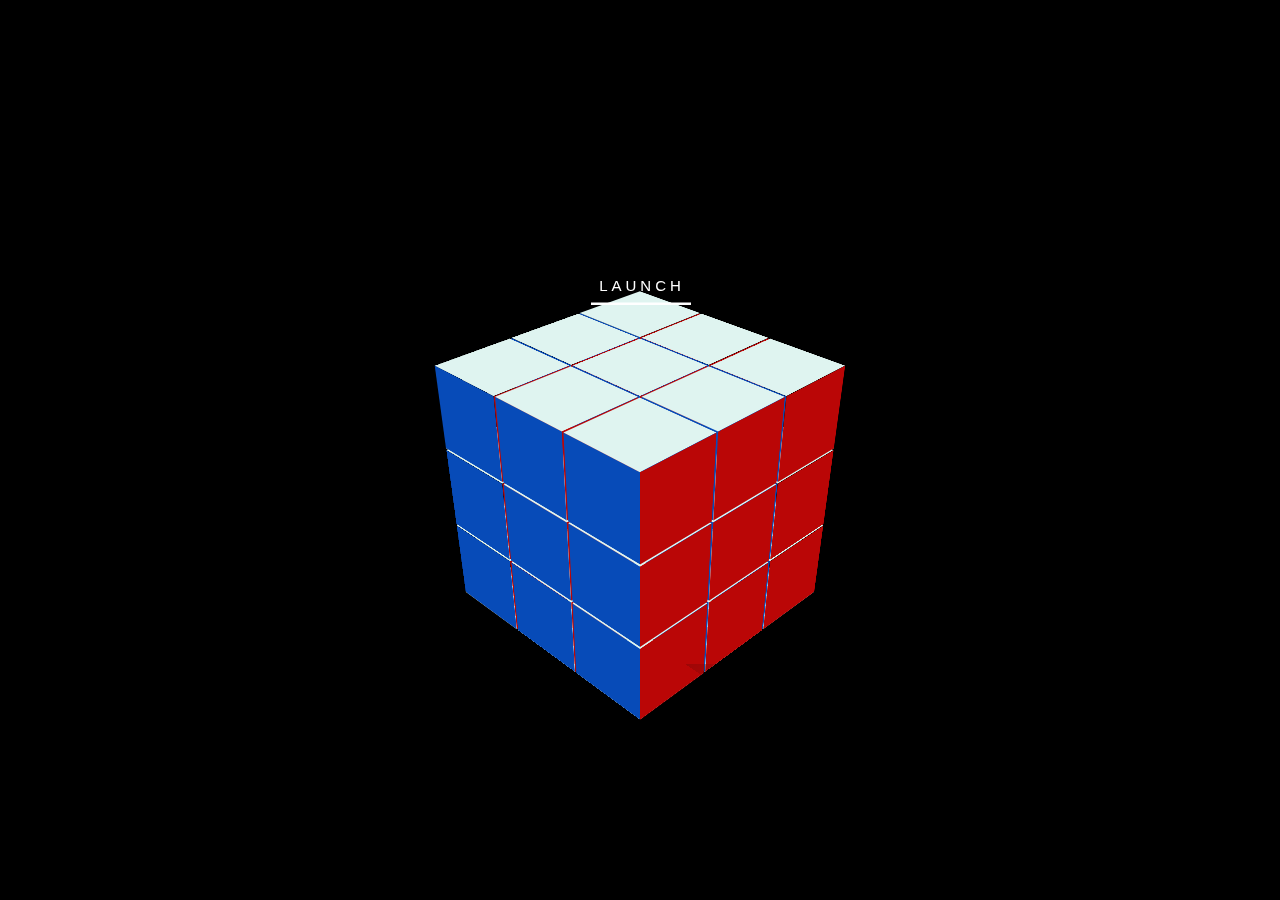
<file: animate.html>
<!DOCTYPE html>
<html lang="en">
<head>
  <meta charset="UTF-8">
  <meta http-equiv="X-UA-Compatible" content="IE=edge">
  <link  href="style.css" rel="stylesheet">
  <meta name="viewport" content="width=device-width, initial-scale=1.0">
  <title>Document</title>
</head>
<body>
  <div id="wrapper">
    <a id="btn-outline" href="http://www.aydev.net46.net" target="_blank">
    <svg height="40" width="210" xmlns="http://www.w3.org/2000/svg">
      <rect class="shape" height="40" width="210"></rect>
    </svg>
    <div class="text">LAUNCH</div>
   </a>
  </div>
  <div class="cubes">
    <!--   row, column, z -->
    <div class="cube" data-cube="111">
      <div class="cube-wrap">
        <div class="cube-top">
          <div class="shadow-z" data-cube="112"></div>
        </div>
        <div class="cube-bottom"></div>
        <div class="cube-front-left"></div>
        <div class="cube-front-right"></div>
        <div class="cube-back-left"></div>
        <div class="cube-back-right"></div>
      </div>
    </div>
    <div class="cube" data-cube="121">
      <div class="cube-wrap">
        <div class="cube-top">
        </div>
        <div class="cube-bottom"></div>
        <div class="cube-front-left"></div>
        <div class="cube-front-right"></div>
        <div class="cube-back-left"></div>
        <div class="cube-back-right"></div>
      </div>
    </div>
    <div class="cube" data-cube="131">
      <div class="cube-wrap">
        <div class="cube-top">
          <div class="shadow-z" data-cube="132"></div>
        </div>
        <div class="cube-bottom"></div>
        <div class="cube-front-left"></div>
        <div class="cube-front-right"></div>
        <div class="cube-back-left"></div>
        <div class="cube-back-right"></div>
      </div>
    </div>
    <div class="cube" data-cube="211">
      <div class="cube-wrap">
        <div class="cube-top">
          <div class="shadow-flip" data-cube="111"></div>
          <div class="shadow-y" data-cube="111"></div>
          <div class="shadow-z" data-cube="212"></div>
        </div>
        <div class="cube-bottom"></div>
        <div class="cube-front-left"></div>
        <div class="cube-front-right"></div>
        <div class="cube-back-left"></div>
        <div class="cube-back-right"></div>
      </div>
    </div>
    <div class="cube" data-cube="221">
      <div class="cube-wrap">
        <div class="cube-top">
          <div class="shadow-flip" data-cube="121"></div>
          <div class="shadow-y" data-cube="121"></div>
        </div>
        <div class="cube-bottom"></div>
        <div class="cube-front-left"></div>
        <div class="cube-front-right"></div>
        <div class="cube-back-left"></div>
        <div class="cube-back-right"></div>
      </div>
    </div>
    <div class="cube" data-cube="231">
      <div class="cube-wrap">
        <div class="cube-top">
          <div class="shadow-flip" data-cube="131"></div>
          <div class="shadow-y" data-cube="131"></div>
        </div>
        <div class="cube-bottom"></div>
        <div class="cube-front-left"></div>
        <div class="cube-front-right"></div>
        <div class="cube-back-left"></div>
        <div class="cube-back-right"></div>
      </div>
    </div>
    <div class="cube" data-cube="311">
      <div class="cube-wrap">
        <div class="cube-top">
          <div class="shadow-flip" data-cube="211"></div>
          <div class="shadow-y" data-cube="211"></div>
          <div class="shadow-z" data-cube="312"></div>
        </div>
        <div class="cube-bottom"></div>
        <div class="cube-front-left"></div>
        <div class="cube-front-right"></div>
        <div class="cube-back-left"></div>
        <div class="cube-back-right"></div>
      </div>
    </div>
    <div class="cube" data-cube="321">
      <div class="cube-wrap">
        <div class="cube-top">
          <div class="shadow-flip" data-cube="221"></div>
          <div class="shadow-y" data-cube="221"></div>
          <div class="shadow-z" data-cube="322"></div>
        </div>
        <div class="cube-bottom"></div>
        <div class="cube-front-left"></div>
        <div class="cube-front-right"></div>
        <div class="cube-back-left"></div>
        <div class="cube-back-right"></div>
      </div>
    </div>
    <div class="cube" data-cube="331">
      <div class="cube-wrap">
        <div class="cube-top">
          <div class="shadow-flip" data-cube="231"></div>
          <div class="shadow-y" data-cube="231"></div>
          <div class="shadow-z" data-cube="332"></div>
        </div>
        <div class="cube-bottom"></div>
        <div class="cube-front-left"></div>
        <div class="cube-front-right"></div>
        <div class="cube-back-left"></div>
        <div class="cube-back-right"></div>
      </div>
    </div>
  
    <!-- top layer -->
    <div class="cube" data-cube="112">
      <div class="cube-wrap">
        <div class="cube-top">
  
        </div>
        <div class="cube-bottom"></div>
        <div class="cube-front-left"></div>
        <div class="cube-front-right"></div>
        <div class="cube-back-left"></div>
        <div class="cube-back-right"></div>
      </div>
    </div>
    <div class="cube" data-cube="122">
      <div class="cube-wrap">
        <div class="cube-top">
        </div>
        <div class="cube-bottom"></div>
        <div class="cube-front-left"></div>
        <div class="cube-front-right"></div>
        <div class="cube-back-left"></div>
        <div class="cube-back-right"></div>
      </div>
    </div>
    <div class="cube" data-cube="132">
      <div class="cube-wrap">
        <div class="cube-top">
        </div>
        <div class="cube-bottom"></div>
        <div class="cube-front-left"></div>
        <div class="cube-front-right"></div>
        <div class="cube-back-left"></div>
        <div class="cube-back-right"></div>
      </div>
    </div>
    <div class="cube" data-cube="212">
      <div class="cube-wrap">
        <div class="cube-top">
          <div class="shadow-flip" data-cube="112"></div>
          <div class="shadow-y" data-cube="112"></div>
        </div>
        <div class="cube-bottom"></div>
        <div class="cube-front-left"></div>
        <div class="cube-front-right"></div>
        <div class="cube-back-left"></div>
        <div class="cube-back-right"></div>
      </div>
    </div>
    <div class="cube" data-cube="222">
      <div class="cube-wrap">
        <div class="cube-top">
          <div class="shadow-flip" data-cube="122"></div>
          <div class="shadow-y" data-cube="122"></div>
        </div>
        <div class="cube-bottom"></div>
        <div class="cube-front-left"></div>
        <div class="cube-front-right"></div>
        <div class="cube-back-left"></div>
        <div class="cube-back-right"></div>
      </div>
    </div>
    <div class="cube" data-cube="232">
      <div class="cube-wrap">
        <div class="cube-top">
          <div class="shadow-flip" data-cube="132"></div>
          <div class="shadow-y" data-cube="132"></div>
        </div>
        <div class="cube-bottom"></div>
        <div class="cube-front-left"></div>
        <div class="cube-front-right"></div>
        <div class="cube-back-left"></div>
        <div class="cube-back-right"></div>
      </div>
    </div>
    <div class="cube" data-cube="312">
      <div class="cube-wrap">
        <div class="cube-top">
          <div class="shadow-flip" data-cube="212"></div>
          <div class="shadow-y" data-cube="212"></div>
        </div>
        <div class="cube-bottom"></div>
        <div class="cube-front-left"></div>
        <div class="cube-front-right"></div>
        <div class="cube-back-left"></div>
        <div class="cube-back-right"></div>
      </div>
    </div>
    <div class="cube" data-cube="322">
      <div class="cube-wrap">
        <div class="cube-top">
          <div class="shadow-flip" data-cube="222"></div>
          <div class="shadow-y" data-cube="222"></div>
        </div>
        <div class="cube-bottom"></div>
        <div class="cube-front-left"></div>
        <div class="cube-front-right"></div>
        <div class="cube-back-left"></div>
        <div class="cube-back-right"></div>
      </div>
    </div>
    <div class="cube" data-cube="332">
      <div class="cube-wrap">
        <div class="cube-top">
          <div class="shadow-flip" data-cube="232"></div>
          <div class="shadow-y" data-cube="232"></div>
        </div>
        <div class="cube-bottom"></div>
        <div class="cube-front-left"></div>
        <div class="cube-front-right"></div>
        <div class="cube-back-left"></div>
        <div class="cube-back-right"></div>
      </div>
    </div>
  
    <!-- bottom layer -->
    <div class="cube" data-cube="113">
      <div class="cube-wrap">
        <div class="cube-top">
          <div class="shadow-z" data-cube="111"></div>
        </div>
        <div class="cube-bottom"></div>
        <div class="cube-front-left"></div>
        <div class="cube-front-right"></div>
        <div class="cube-back-left"></div>
        <div class="cube-back-right"></div>
      </div>
    </div>
    <div class="cube" data-cube="123">
      <div class="cube-wrap">
        <div class="cube-top">
          <div class="shadow-z" data-cube="121"></div>
        </div>
        <div class="cube-bottom"></div>
        <div class="cube-front-left"></div>
        <div class="cube-front-right"></div>
        <div class="cube-back-left"></div>
        <div class="cube-back-right"></div>
      </div>
    </div>
    <div class="cube" data-cube="133">
      <div class="cube-wrap">
        <div class="cube-top">
        </div>
        <div class="cube-bottom"></div>
        <div class="cube-front-left"></div>
        <div class="cube-front-right"></div>
        <div class="cube-back-left"></div>
        <div class="cube-back-right"></div>
      </div>
    </div>
    <div class="cube" data-cube="213">
      <div class="cube-wrap">
        <div class="cube-top">
          <div class="shadow-flip" data-cube="113"></div>
          <div class="shadow-y" data-cube="113"></div>
          <div class="shadow-z" data-cube="211"></div>
        </div>
        <div class="cube-bottom"></div>
        <div class="cube-front-left"></div>
        <div class="cube-front-right"></div>
        <div class="cube-back-left"></div>
        <div class="cube-back-right"></div>
      </div>
    </div>
    <div class="cube" data-cube="223">
      <div class="cube-wrap">
        <div class="cube-top">
          <div class="shadow-y" data-cube="123"></div>
          <div class="shadow-z" data-cube="221"></div>
        </div>
        <div class="cube-bottom"></div>
        <div class="cube-front-left"></div>
        <div class="cube-front-right"></div>
        <div class="cube-back-left"></div>
        <div class="cube-back-right"></div>
      </div>
    </div>
    <div class="cube" data-cube="233">
      <div class="cube-wrap">
        <div class="cube-top">
          <div class="shadow-y" data-cube="133"></div>
          <div class="shadow-z" data-cube="231"></div>
        </div>
        <div class="cube-bottom"></div>
        <div class="cube-front-left"></div>
        <div class="cube-front-right"></div>
        <div class="cube-back-left"></div>
        <div class="cube-back-right"></div>
      </div>
    </div>
    <div class="cube" data-cube="313">
      <div class="cube-wrap">
        <div class="cube-top">
          <div class="shadow-flip" data-cube="213"></div>
          <div class="shadow-y" data-cube="213"></div>
          <div class="shadow-z" data-cube="311"></div>
        </div>
        <div class="cube-bottom"></div>
        <div class="cube-front-left"></div>
        <div class="cube-front-right"></div>
        <div class="cube-back-left"></div>
        <div class="cube-back-right"></div>
      </div>
    </div>
    <div class="cube" data-cube="323">
      <div class="cube-wrap">
        <div class="cube-top">
          <div class="shadow-flip" data-cube="223"></div>
          <div class="shadow-y" data-cube="223"></div>
          <div class="shadow-z" data-cube="321"></div>
        </div>
        <div class="cube-bottom"></div>
        <div class="cube-front-left"></div>
        <div class="cube-front-right"></div>
        <div class="cube-back-left"></div>
        <div class="cube-back-right"></div>
      </div>
    </div>
    <div class="cube" data-cube="333">
      <div class="cube-wrap">
        <div class="cube-top">
          <div class="shadow-flip" data-cube="233"></div>
          <div class="shadow-y" data-cube="233"></div>
          <div class="shadow-z" data-cube="331"></div>
        </div>
        <div class="cube-bottom"></div>
        <div class="cube-front-left"></div>
        <div class="cube-front-right"></div>
        <div class="cube-back-left"></div>
        <div class="cube-back-right"></div>
      </div>
    </div>
    
    <div class="large-shadows">
      <div class="large-shadow" data-cube="113"></div>
      <div class="large-shadow" data-cube="123"></div>
      <div class="large-shadow" data-cube="133"></div>
      <div class="large-shadow" data-cube="213"></div>
      <div class="large-shadow" data-cube="223"></div>
      <div class="large-shadow" data-cube="233"></div>
      <div class="large-shadow" data-cube="313"></div>
      <div class="large-shadow" data-cube="323"></div>
      <div class="large-shadow" data-cube="333"></div>
    </div>
  </div>
  
 
</body>
</html>
</file>
<file: style.css>
html, body {
    width: 100%;
    height: 100%;
    margin: 0;
    padding: 0;
}
*, *:before, *:after {
    box-sizing: border-box;
    position: relative;
    animation-timing-function: cubic-bezier(0.5, 0, 0, 1) !important;
}
body {
    display: flex;
    justify-content:space-around;
    align-items: center;
    transform-style: preserve-3d;
    perspective: 1000px;
}
body:hover > label, body:hover > input {
    opacity: 1;
}
label, #shadows {
    position: fixed;
    top: 2vmin;
    opacity: 0.5;
}
label {
    left: 6vmin;
    color: white;
    font-weight: bold;
}
#shadows {
    left: 2vmin;
}
#shadows:not(:checked) ~ .cubes {
    --shadow-filter: none;
}
.cubes {
    width: 10vmin;
    height: 10vmin;
    transform: rotateX(60deg) rotateZ(-45deg);
    backface-visibility: visible;
    overflow: visible;
    transform-style: preserve-3d;
    perspective: 9000px;
}
.cube, .large-shadow {
    height: 10vmin;
    width: 10vmin;
    transform-style: preserve-3d;
    backface-visibility: visible;
    transform-origin: center center -0.5vmin;
    position: absolute;
    top: 0;
    left: 0;
}
.cube > .cube-wrap, .large-shadow > .cube-wrap {
    animation: cube 4s infinite both;
    position: absolute;
    top: 0;
    left: 0;
    width: 100%;
    height: 100%;
    transform-style: preserve-3d;
    backface-visibility: visible;
    transform-origin: center center -0.5vmin;
    will-change: transform;
}
@keyframes cube {
    from, to, 20%, 60% {
        animation-timing-function: step-start;
        transform: none;
   }
    40% {
        transform: rotateY(-1turn);
   }
}
.cube[data-cube^="1"], .large-shadow[data-cube^="1"] {
    top: calc(-10vmin - 2px);
    --color-bg-top: #ffffff;
    --color-bg-bottom: #ffffff;
    --color-fl-top: #074bb8;
    --color-fl-bottom: #074bb8;
}
.cube[data-cube^="2"], .large-shadow[data-cube^="2"] {
    --color-bg-top: #ffffff;
    --color-bg-bottom: #ffffff;
    --color-fl-top: #074bb8;
    --color-fl-bottom: #074bb8;
}
.cube[data-cube^="3"], .large-shadow[data-cube^="3"] {
    top: calc(10vmin + 2px);
    --color-bg-top: #ffffff;
    --color-bg-bottom: #ffffff;
    --color-fl-top: #074bb8;
    --color-fl-bottom: #074bb8;
}
.cube[data-cube^="11"], .large-shadow[data-cube^="11"], .cube[data-cube^="21"], .large-shadow[data-cube^="21"], .cube[data-cube^="31"], .large-shadow[data-cube^="31"] {
    left: calc(-10vmin - 2px);
    --color-fr-top: #ba0606;
    --color-fr-bottom: #ba0606;
}
.cube[data-cube^="12"], .large-shadow[data-cube^="12"], .cube[data-cube^="22"], .large-shadow[data-cube^="22"], .cube[data-cube^="32"], .large-shadow[data-cube^="32"] {
    --color-fr-top: #ba0606;
    --color-fr-bottom: #ba0606;
}
.cube[data-cube^="13"], .large-shadow[data-cube^="13"], .cube[data-cube^="23"], .large-shadow[data-cube^="23"], .cube[data-cube^="33"], .large-shadow[data-cube^="33"] {
    left: calc(10vmin + 2px);
    --color-fr-top: #ba0606;
    --color-fr-bottom: #ba0606;
}
.cube[data-cube$="2"], .large-shadow[data-cube$="2"] {
    transform: translateZ(calc(10vmin + 2px));
}
.cube[data-cube$="3"], .large-shadow[data-cube$="3"] {
    transform: translateZ(calc(-10vmin - 2px));
}
.large-shadows {
    transform: translateZ(-21vmin);
}
.large-shadow {
    background: black;
    height: 10vmin;
    width: 10vmin;
    transform-origin: top right;
    animation: large-shadow 4s infinite both;
    filter: var(--shadow-filter, blur(3vmin));
    opacity: 0.2;
    will-change: transform;
}
@keyframes large-shadow {
    from, 80%, to {
        transform: scale(1.5, 3);
   }
    20% {
        transform: scale(1.5, 2);
   }
    40%, 60% {
        transform: scale(1.5, 5);
   }
    50% {
        transform: scale(1, 5);
   }
}
[class^="cube-"] {
    position: absolute;
    width: 100%;
    height: 100%;
    backface-visibility: visible;
    top: 0;
    left: 0;
}
[class^="cube-"], [class^="cube-"]:before {
    will-change: transform;
    animation: any 4s infinite both;
}
[class^="cube-"]:before {
    content: '';
    display: block;
    position: absolute;
    top: 0;
    left: 0;
    width: 100%;
    height: 100%;
    background-color: inherit;
}
.cube-top {
    animation-name: cube-top;
    overflow: hidden;
}
.cube-top:before, .cube-top:after {
    will-change: transform;
}
.cube-top:before {
    background-image: linear-gradient(to bottom, #cbfeff, transparent), linear-gradient(to bottom, var(--color-bg-top), var(--color-bg-bottom));
    background-size: 2px 100%, auto;
    background-repeat: no-repeat;
}
.cube-top:after {
    content: '';
    display: block;
    position: absolute;
    top: 0;
    left: 0;
    width: 100%;
    height: 100%;
    background-color: #dff4f0;
    animation: cube-top-flash 4s infinite both;
}
@keyframes cube-top-flash {
    from, 50%, 60%, to {
        opacity: 0;
   }
    52% {
        opacity: 0.9;
   }
}
@keyframes cube-top {
    20% {
        transform: translateZ(calc(-10vmin + 2vmin));
   }
    40%, 60%, 80% {
        transform: none;
   }
}
.cube-front-left {
    transform-origin: left center;
    transform: rotateY(90deg);
    overflow: hidden;
}
.cube-front-left:before {
    background-image: linear-gradient(to bottom, var(--color-fl-top), var(--color-fl-bottom)), linear-gradient(to bottom, rgba(255, 255, 255, .5), transparent 60%);
    background-size: auto auto 1px 100%;
    background-repeat: no-repeat;
    transform-origin: right;
    animation-name: cube-front-left;
    will-change: transform;
}
@keyframes cube-front-left {
    20% {
        transform: scaleX(0.2);
   }
    40%, 60% {
        transform: translateX(-8vmin) scaleX(0.2);
   }
    80% {
        transform: none;
   }
}
.cube-front-right {
    transform-origin: bottom center;
    transform: rotateX(90deg);
}
.cube-front-right:before {
    background-image: linear-gradient(to right, var(--color-fr-top), var(--color-fr-bottom));
    transform-origin: top;
    animation-name: cube-front-right;
    will-change: transform;
}
@keyframes cube-front-right {
    20% {
        transform: scaleY(0.2);
   }
    40%, 60% {
        transform: translateY(8vmin) scaleY(0.2);
   }
    80% {
        transform: none;
   }
}
.cube-bottom {
    transform: translateZ(-10vmin);
    background-image: linear-gradient(to bottom, var(--color-bg-top), var(--color-bg-bottom));
    animation-name: cube-bottom;
}
@keyframes cube-bottom {
    from, 20%, 80%, to {
        transform: translateZ(calc(-10vmin + 1px)) scale(0.95);
   }
    40%, 60% {
        transform: translateZ(-2vmin) scale(0.95);
   }
}
.cube-bottom:after {
    content: '';
    display: block;
    position: absolute;
    top: 0;
    left: 0;
    width: 100%;
    height: 100%;
    background-color: #dff4f0;
    animation: cube-bottom-flash 4s infinite both;
    will-change: transform;
}
@keyframes cube-bottom-flash {
    from, 40%, 50%, to {
        opacity: 0;
   }
    45% {
        opacity: 0.9;
   }
}
[class^="shadow"] {
    position: absolute;
    top: 0;
    left: 0;
    width: 100%;
    height: 100%;
    overflow: hidden;
    filter: var(--shadow-filter, blur(20px));
}
[class^="shadow"], [class^="shadow"]:before {
    will-change: transform;
}
[class^="shadow"]:before {
    content: '';
    display: block;
    position: absolute;
    top: 0;
    left: 0;
    width: 100%;
    height: 100%;
    background-color: #214354;
    opacity: 0.7;
}
.shadow-y {
    animation: shadow-y 4s infinite both;
}
.shadow-y[data-cube^="11"], .shadow-y[data-cube^="21"] {
    left: 10%;
}
.shadow-y[data-cube^="13"], .shadow-y[data-cube^="23"] {
    left: -10%;
}
@keyframes shadow-y {
    to, 40%, 60%, 80%, from {
        transform: translateY(-100%) scale(2, 0.75);
   }
    20% {
        transform: scale(2, 1);
   }
}
.shadow-y:before {
    animation: shadow-y-inverse 4s infinite both;
    transform-origin: top center;
}
@keyframes shadow-y-inverse {
    to, 40%, 60%, 80%, from {
        opacity: 0.9;
        transform: scale(2, 1);
   }
    20% {
        opacity: 0;
        transform: translateY(-100%) scale(2, 0.75);
   }
}
.shadow-flip {
    width: 2vmin;
    height: 50%;
    top: -1vmin;
    left: calc(50% - 1vmin);
    transform-origin: top center;
    filter: var(--shadow-filter, blur(1vmin));
    animation: shadow-flip 4s infinite both;
    overflow: visible;
}
@keyframes shadow-flip {
    from, 20%, 40%, 50%, to {
        transform: rotate(90deg);
   }
    45% {
        transform: rotate(270deg);
   }
}
.shadow-flip:before {
    animation: shadow-flip-inverse 4s infinite both;
    transform-origin: top center;
    opacity: 0;
}
@keyframes shadow-flip-inverse {
    from, 20%, 40%, 50%, to {
        transform: rotate(0deg);
        opacity: 0;
   }
    45% {
        transform: rotate(-180deg);
        opacity: 0.6;
   }
}
.shadow-z {
    animation: shadow-z 4s infinite both;
    overflow: visible;
    will-change: transform;
    transform-origin: top center;
}
.shadow-z[data-cube^="11"] {
    --shadow-z-left: 50%;
    --shadow-z-top: 50%;
}
.shadow-z[data-cube^="21"], .shadow-z[data-cube^="31"] {
    --shadow-z-left: 50%;
    --shadow-z-top: 0;
}
.shadow-z[data-cube^="32"] {
    --shadow-z-left: 0;
    --shadow-z-top: 0;
    --shadow-x-scale: 2;
}
.shadow-z[data-cube^="33"] {
    --shadow-z-left: -50%;
    --shadow-z-top: 0;
}
@keyframes shadow-z {
    from, 40%, 60%, 80%, to {
        transform: scale(var(--shadow-x-scale), 2);
   }
    20% {
        transform: translateX(var(--shadow-z-left)) translateY(var(--shadow-z-top)) scale(calc(var(--shadow-x-scale, 1) / 2), 2);
   }
}
.shadow-z:before {
    animation: shadow-z-inverse 4s infinite both;
}
@keyframes shadow-z-inverse {
    40%, 60% {
        transform: translateX(var(--shadow-z-left)) translateY(var(--shadow-z-top)) scale(var(--shadow-x-scale, 1), 2);
   }
    45% {
        opacity: 0;
   }
    from, 40%, 55% {
        opacity: 0.5;
   }
    to {
        opacity: 1;
   }
    from, 20%, 80%, to {
        transform: scale(2);
   }
}
.cube[data-cube="111"] > .cube-wrap, .cube[data-cube="111"] > .cube-wrap > [class^="cube-"], .cube[data-cube="111"] > .cube-wrap:before, .cube[data-cube="111"] > .cube-wrap > [class^="cube-"]:before, .cube[data-cube="111"] > .cube-wrap:after, .cube[data-cube="111"] > .cube-wrap > [class^="cube-"]:after {
    animation-delay: 215ms;
}
.cube[data-cube="111"] > .cube-wrap [class^="shadow-"] {
    animation-delay: 215ms;
}
[class^="shadow-"][data-cube="111"]:before, .large-shadow[data-cube="111"] {
    animation-delay: 215ms;
}
.cube[data-cube="112"] > .cube-wrap, .cube[data-cube="112"] > .cube-wrap > [class^="cube-"], .cube[data-cube="112"] > .cube-wrap:before, .cube[data-cube="112"] > .cube-wrap > [class^="cube-"]:before, .cube[data-cube="112"] > .cube-wrap:after, .cube[data-cube="112"] > .cube-wrap > [class^="cube-"]:after {
    animation-delay: 158ms;
}
.cube[data-cube="112"] > .cube-wrap [class^="shadow-"] {
    animation-delay: 158ms;
}
[class^="shadow-"][data-cube="112"]:before, .large-shadow[data-cube="112"] {
    animation-delay: 158ms;
}
.cube[data-cube="113"] > .cube-wrap, .cube[data-cube="113"] > .cube-wrap > [class^="cube-"], .cube[data-cube="113"] > .cube-wrap:before, .cube[data-cube="113"] > .cube-wrap > [class^="cube-"]:before, .cube[data-cube="113"] > .cube-wrap:after, .cube[data-cube="113"] > .cube-wrap > [class^="cube-"]:after {
    animation-delay: 79ms;
}
.cube[data-cube="113"] > .cube-wrap [class^="shadow-"] {
    animation-delay: 79ms;
}
[class^="shadow-"][data-cube="113"]:before, .large-shadow[data-cube="113"] {
    animation-delay: 79ms;
}
.cube[data-cube="121"] > .cube-wrap, .cube[data-cube="121"] > .cube-wrap > [class^="cube-"], .cube[data-cube="121"] > .cube-wrap:before, .cube[data-cube="121"] > .cube-wrap > [class^="cube-"]:before, .cube[data-cube="121"] > .cube-wrap:after, .cube[data-cube="121"] > .cube-wrap > [class^="cube-"]:after {
    animation-delay: 29ms;
}
.cube[data-cube="121"] > .cube-wrap [class^="shadow-"] {
    animation-delay: 29ms;
}
[class^="shadow-"][data-cube="121"]:before, .large-shadow[data-cube="121"] {
    animation-delay: 29ms;
}
.cube[data-cube="122"] > .cube-wrap, .cube[data-cube="122"] > .cube-wrap > [class^="cube-"], .cube[data-cube="122"] > .cube-wrap:before, .cube[data-cube="122"] > .cube-wrap > [class^="cube-"]:before, .cube[data-cube="122"] > .cube-wrap:after, .cube[data-cube="122"] > .cube-wrap > [class^="cube-"]:after {
    animation-delay: 158ms;
}
.cube[data-cube="122"] > .cube-wrap [class^="shadow-"] {
    animation-delay: 158ms;
}
[class^="shadow-"][data-cube="122"]:before, .large-shadow[data-cube="122"] {
    animation-delay: 158ms;
}
.cube[data-cube="123"] > .cube-wrap, .cube[data-cube="123"] > .cube-wrap > [class^="cube-"], .cube[data-cube="123"] > .cube-wrap:before, .cube[data-cube="123"] > .cube-wrap > [class^="cube-"]:before, .cube[data-cube="123"] > .cube-wrap:after, .cube[data-cube="123"] > .cube-wrap > [class^="cube-"]:after {
    animation-delay: 263ms;
}
.cube[data-cube="123"] > .cube-wrap [class^="shadow-"] {
    animation-delay: 263ms;
}
[class^="shadow-"][data-cube="123"]:before, .large-shadow[data-cube="123"] {
    animation-delay: 263ms;
}
.cube[data-cube="131"] > .cube-wrap, .cube[data-cube="131"] > .cube-wrap > [class^="cube-"], .cube[data-cube="131"] > .cube-wrap:before, .cube[data-cube="131"] > .cube-wrap > [class^="cube-"]:before, .cube[data-cube="131"] > .cube-wrap:after, .cube[data-cube="131"] > .cube-wrap > [class^="cube-"]:after {
    animation-delay: 177ms;
}
.cube[data-cube="131"] > .cube-wrap [class^="shadow-"] {
    animation-delay: 177ms;
}
[class^="shadow-"][data-cube="131"]:before, .large-shadow[data-cube="131"] {
    animation-delay: 177ms;
}
.cube[data-cube="132"] > .cube-wrap, .cube[data-cube="132"] > .cube-wrap > [class^="cube-"], .cube[data-cube="132"] > .cube-wrap:before, .cube[data-cube="132"] > .cube-wrap > [class^="cube-"]:before, .cube[data-cube="132"] > .cube-wrap:after, .cube[data-cube="132"] > .cube-wrap > [class^="cube-"]:after {
    animation-delay: 113ms;
}
.cube[data-cube="132"] > .cube-wrap [class^="shadow-"] {
    animation-delay: 113ms;
}
[class^="shadow-"][data-cube="132"]:before, .large-shadow[data-cube="132"] {
    animation-delay: 113ms;
}
.cube[data-cube="133"] > .cube-wrap, .cube[data-cube="133"] > .cube-wrap > [class^="cube-"], .cube[data-cube="133"] > .cube-wrap:before, .cube[data-cube="133"] > .cube-wrap > [class^="cube-"]:before, .cube[data-cube="133"] > .cube-wrap:after, .cube[data-cube="133"] > .cube-wrap > [class^="cube-"]:after {
    animation-delay: 198ms;
}
.cube[data-cube="133"] > .cube-wrap [class^="shadow-"] {
    animation-delay: 198ms;
}
[class^="shadow-"][data-cube="133"]:before, .large-shadow[data-cube="133"] {
    animation-delay: 198ms;
}
.cube[data-cube="211"] > .cube-wrap, .cube[data-cube="211"] > .cube-wrap > [class^="cube-"], .cube[data-cube="211"] > .cube-wrap:before, .cube[data-cube="211"] > .cube-wrap > [class^="cube-"]:before, .cube[data-cube="211"] > .cube-wrap:after, .cube[data-cube="211"] > .cube-wrap > [class^="cube-"]:after {
    animation-delay: 282ms;
}
.cube[data-cube="211"] > .cube-wrap [class^="shadow-"] {
    animation-delay: 282ms;
}
[class^="shadow-"][data-cube="211"]:before, .large-shadow[data-cube="211"] {
    animation-delay: 282ms;
}
.cube[data-cube="212"] > .cube-wrap, .cube[data-cube="212"] > .cube-wrap > [class^="cube-"], .cube[data-cube="212"] > .cube-wrap:before, .cube[data-cube="212"] > .cube-wrap > [class^="cube-"]:before, .cube[data-cube="212"] > .cube-wrap:after, .cube[data-cube="212"] > .cube-wrap > [class^="cube-"]:after {
    animation-delay: 275ms;
}
.cube[data-cube="212"] > .cube-wrap [class^="shadow-"] {
    animation-delay: 275ms;
}
[class^="shadow-"][data-cube="212"]:before, .large-shadow[data-cube="212"] {
    animation-delay: 275ms;
}
.cube[data-cube="213"] > .cube-wrap, .cube[data-cube="213"] > .cube-wrap > [class^="cube-"], .cube[data-cube="213"] > .cube-wrap:before, .cube[data-cube="213"] > .cube-wrap > [class^="cube-"]:before, .cube[data-cube="213"] > .cube-wrap:after, .cube[data-cube="213"] > .cube-wrap > [class^="cube-"]:after {
    animation-delay: 193ms;
}
.cube[data-cube="213"] > .cube-wrap [class^="shadow-"] {
    animation-delay: 193ms;
}
[class^="shadow-"][data-cube="213"]:before, .large-shadow[data-cube="213"] {
    animation-delay: 193ms;
}
.cube[data-cube="221"] > .cube-wrap, .cube[data-cube="221"] > .cube-wrap > [class^="cube-"], .cube[data-cube="221"] > .cube-wrap:before, .cube[data-cube="221"] > .cube-wrap > [class^="cube-"]:before, .cube[data-cube="221"] > .cube-wrap:after, .cube[data-cube="221"] > .cube-wrap > [class^="cube-"]:after {
    animation-delay: 170ms;
}
.cube[data-cube="221"] > .cube-wrap [class^="shadow-"] {
    animation-delay: 170ms;
}
[class^="shadow-"][data-cube="221"]:before, .large-shadow[data-cube="221"] {
    animation-delay: 170ms;
}
.cube[data-cube="222"] > .cube-wrap, .cube[data-cube="222"] > .cube-wrap > [class^="cube-"], .cube[data-cube="222"] > .cube-wrap:before, .cube[data-cube="222"] > .cube-wrap > [class^="cube-"]:before, .cube[data-cube="222"] > .cube-wrap:after, .cube[data-cube="222"] > .cube-wrap > [class^="cube-"]:after {
    animation-delay: 172ms;
}
.cube[data-cube="222"] > .cube-wrap [class^="shadow-"] {
    animation-delay: 172ms;
}
[class^="shadow-"][data-cube="222"]:before, .large-shadow[data-cube="222"] {
    animation-delay: 172ms;
}
.cube[data-cube="223"] > .cube-wrap, .cube[data-cube="223"] > .cube-wrap > [class^="cube-"], .cube[data-cube="223"] > .cube-wrap:before, .cube[data-cube="223"] > .cube-wrap > [class^="cube-"]:before, .cube[data-cube="223"] > .cube-wrap:after, .cube[data-cube="223"] > .cube-wrap > [class^="cube-"]:after {
    animation-delay: 146ms;
}
.cube[data-cube="223"] > .cube-wrap [class^="shadow-"] {
    animation-delay: 146ms;
}
[class^="shadow-"][data-cube="223"]:before, .large-shadow[data-cube="223"] {
    animation-delay: 146ms;
}
.cube[data-cube="231"] > .cube-wrap, .cube[data-cube="231"] > .cube-wrap > [class^="cube-"], .cube[data-cube="231"] > .cube-wrap:before, .cube[data-cube="231"] > .cube-wrap > [class^="cube-"]:before, .cube[data-cube="231"] > .cube-wrap:after, .cube[data-cube="231"] > .cube-wrap > [class^="cube-"]:after {
    animation-delay: 205ms;
}
.cube[data-cube="231"] > .cube-wrap [class^="shadow-"] {
    animation-delay: 205ms;
}
[class^="shadow-"][data-cube="231"]:before, .large-shadow[data-cube="231"] {
    animation-delay: 205ms;
}
.cube[data-cube="232"] > .cube-wrap, .cube[data-cube="232"] > .cube-wrap > [class^="cube-"], .cube[data-cube="232"] > .cube-wrap:before, .cube[data-cube="232"] > .cube-wrap > [class^="cube-"]:before, .cube[data-cube="232"] > .cube-wrap:after, .cube[data-cube="232"] > .cube-wrap > [class^="cube-"]:after {
    animation-delay: 167ms;
}
.cube[data-cube="232"] > .cube-wrap [class^="shadow-"] {
    animation-delay: 167ms;
}
[class^="shadow-"][data-cube="232"]:before, .large-shadow[data-cube="232"] {
    animation-delay: 167ms;
}
.cube[data-cube="233"] > .cube-wrap, .cube[data-cube="233"] > .cube-wrap > [class^="cube-"], .cube[data-cube="233"] > .cube-wrap:before, .cube[data-cube="233"] > .cube-wrap > [class^="cube-"]:before, .cube[data-cube="233"] > .cube-wrap:after, .cube[data-cube="233"] > .cube-wrap > [class^="cube-"]:after {
    animation-delay: 164ms;
}
.cube[data-cube="233"] > .cube-wrap [class^="shadow-"] {
    animation-delay: 164ms;
}
[class^="shadow-"][data-cube="233"]:before, .large-shadow[data-cube="233"] {
    animation-delay: 164ms;
}
.cube[data-cube="311"] > .cube-wrap, .cube[data-cube="311"] > .cube-wrap > [class^="cube-"], .cube[data-cube="311"] > .cube-wrap:before, .cube[data-cube="311"] > .cube-wrap > [class^="cube-"]:before, .cube[data-cube="311"] > .cube-wrap:after, .cube[data-cube="311"] > .cube-wrap > [class^="cube-"]:after {
    animation-delay: 137ms;
}
.cube[data-cube="311"] > .cube-wrap [class^="shadow-"] {
    animation-delay: 137ms;
}
[class^="shadow-"][data-cube="311"]:before, .large-shadow[data-cube="311"] {
    animation-delay: 137ms;
}
.cube[data-cube="312"] > .cube-wrap, .cube[data-cube="312"] > .cube-wrap > [class^="cube-"], .cube[data-cube="312"] > .cube-wrap:before, .cube[data-cube="312"] > .cube-wrap > [class^="cube-"]:before, .cube[data-cube="312"] > .cube-wrap:after, .cube[data-cube="312"] > .cube-wrap > [class^="cube-"]:after {
    animation-delay: 89ms;
}
.cube[data-cube="312"] > .cube-wrap [class^="shadow-"] {
    animation-delay: 89ms;
}
[class^="shadow-"][data-cube="312"]:before, .large-shadow[data-cube="312"] {
    animation-delay: 89ms;
}
.cube[data-cube="313"] > .cube-wrap, .cube[data-cube="313"] > .cube-wrap > [class^="cube-"], .cube[data-cube="313"] > .cube-wrap:before, .cube[data-cube="313"] > .cube-wrap > [class^="cube-"]:before, .cube[data-cube="313"] > .cube-wrap:after, .cube[data-cube="313"] > .cube-wrap > [class^="cube-"]:after {
    animation-delay: 141ms;
}
.cube[data-cube="313"] > .cube-wrap [class^="shadow-"] {
    animation-delay: 141ms;
}
[class^="shadow-"][data-cube="313"]:before, .large-shadow[data-cube="313"] {
    animation-delay: 141ms;
}
.cube[data-cube="321"] > .cube-wrap, .cube[data-cube="321"] > .cube-wrap > [class^="cube-"], .cube[data-cube="321"] > .cube-wrap:before, .cube[data-cube="321"] > .cube-wrap > [class^="cube-"]:before, .cube[data-cube="321"] > .cube-wrap:after, .cube[data-cube="321"] > .cube-wrap > [class^="cube-"]:after {
    animation-delay: 107ms;
}
.cube[data-cube="321"] > .cube-wrap [class^="shadow-"] {
    animation-delay: 107ms;
}
[class^="shadow-"][data-cube="321"]:before, .large-shadow[data-cube="321"] {
    animation-delay: 107ms;
}
.cube[data-cube="322"] > .cube-wrap, .cube[data-cube="322"] > .cube-wrap > [class^="cube-"], .cube[data-cube="322"] > .cube-wrap:before, .cube[data-cube="322"] > .cube-wrap > [class^="cube-"]:before, .cube[data-cube="322"] > .cube-wrap:after, .cube[data-cube="322"] > .cube-wrap > [class^="cube-"]:after {
    animation-delay: 297ms;
}
.cube[data-cube="322"] > .cube-wrap [class^="shadow-"] {
    animation-delay: 297ms;
}
[class^="shadow-"][data-cube="322"]:before, .large-shadow[data-cube="322"] {
    animation-delay: 297ms;
}
.cube[data-cube="323"] > .cube-wrap, .cube[data-cube="323"] > .cube-wrap > [class^="cube-"], .cube[data-cube="323"] > .cube-wrap:before, .cube[data-cube="323"] > .cube-wrap > [class^="cube-"]:before, .cube[data-cube="323"] > .cube-wrap:after, .cube[data-cube="323"] > .cube-wrap > [class^="cube-"]:after {
    animation-delay: 179ms;
}
.cube[data-cube="323"] > .cube-wrap [class^="shadow-"] {
    animation-delay: 179ms;
}
[class^="shadow-"][data-cube="323"]:before, .large-shadow[data-cube="323"] {
    animation-delay: 179ms;
}
.cube[data-cube="331"] > .cube-wrap, .cube[data-cube="331"] > .cube-wrap > [class^="cube-"], .cube[data-cube="331"] > .cube-wrap:before, .cube[data-cube="331"] > .cube-wrap > [class^="cube-"]:before, .cube[data-cube="331"] > .cube-wrap:after, .cube[data-cube="331"] > .cube-wrap > [class^="cube-"]:after {
    animation-delay: 57ms;
}
.cube[data-cube="331"] > .cube-wrap [class^="shadow-"] {
    animation-delay: 57ms;
}
[class^="shadow-"][data-cube="331"]:before, .large-shadow[data-cube="331"] {
    animation-delay: 57ms;
}
.cube[data-cube="332"] > .cube-wrap, .cube[data-cube="332"] > .cube-wrap > [class^="cube-"], .cube[data-cube="332"] > .cube-wrap:before, .cube[data-cube="332"] > .cube-wrap > [class^="cube-"]:before, .cube[data-cube="332"] > .cube-wrap:after, .cube[data-cube="332"] > .cube-wrap > [class^="cube-"]:after {
    animation-delay: 214ms;
}
.cube[data-cube="332"] > .cube-wrap [class^="shadow-"] {
    animation-delay: 214ms;
}
[class^="shadow-"][data-cube="332"]:before, .large-shadow[data-cube="332"] {
    animation-delay: 214ms;
}
.cube[data-cube="333"] > .cube-wrap, .cube[data-cube="333"] > .cube-wrap > [class^="cube-"], .cube[data-cube="333"] > .cube-wrap:before, .cube[data-cube="333"] > .cube-wrap > [class^="cube-"]:before, .cube[data-cube="333"] > .cube-wrap:after, .cube[data-cube="333"] > .cube-wrap > [class^="cube-"]:after {
    animation-delay: 97ms;
}
.cube[data-cube="333"] > .cube-wrap [class^="shadow-"] {
    animation-delay: 97ms;
}
[class^="shadow-"][data-cube="333"]:before, .large-shadow[data-cube="333"] {
    animation-delay: 97ms;
}
body {
    background: #000;
    color:#fff;
    font-family: Arial;
    text-align: center;
    font-size: 62.5%;
    line-height: 150%;
    height: 100%;
    line-height: 1.5;
    }
    
    a { text-decoration: none;}
    
    #wrapper { 
      width: 100%;
      overflow: hidden;
      position:absolute;
      margin-bottom: 500px;
      top: 30%;
      -webkit-transform: translateY(-50%);
      -ms-transform: translateY(-50%);
      transform: translateY(-50%);
    }
    
    
    #btn-outline {
       margin: 30px auto 0;
      width: 210px;
      height: 40px;
      display: block;
    }
    
    #btn-outline .shape {
      stroke-dasharray: 100 310;
      stroke-dashoffset: -304;
      stroke-width: 5px;
      fill: transparent;
      stroke: #fff;
      -webkit-transition: stroke-width 1s, stroke-dashoffset 1s, stroke-dasharray 1s;
      -ms-transition: stroke-width 1s, stroke-dashoffset 1s, stroke-dasharray 1s;
      transition: stroke-width 1s, stroke-dashoffset 1s, stroke-dasharray 1s;
    }
    
    #btn-outline .text { 
      top: -34px;
      position: relative;
      color: #fff;
      font-size: 1.5em;
      letter-spacing: 4px;
      margin-right: -4px;
    }
    
     #btn-outline:hover .shape {
       stroke-width: 2px;
      stroke-dashoffset: 0;
      stroke-dasharray: 550;
    }
    
    .no-svg #btn-outline {
       color: #fff;
      font-size: 1.7em;
      line-height: 40px;
      letter-spacing: 4px;
      text-indent: 4px;
      border: 2px solid #fff;
    }
</file>
